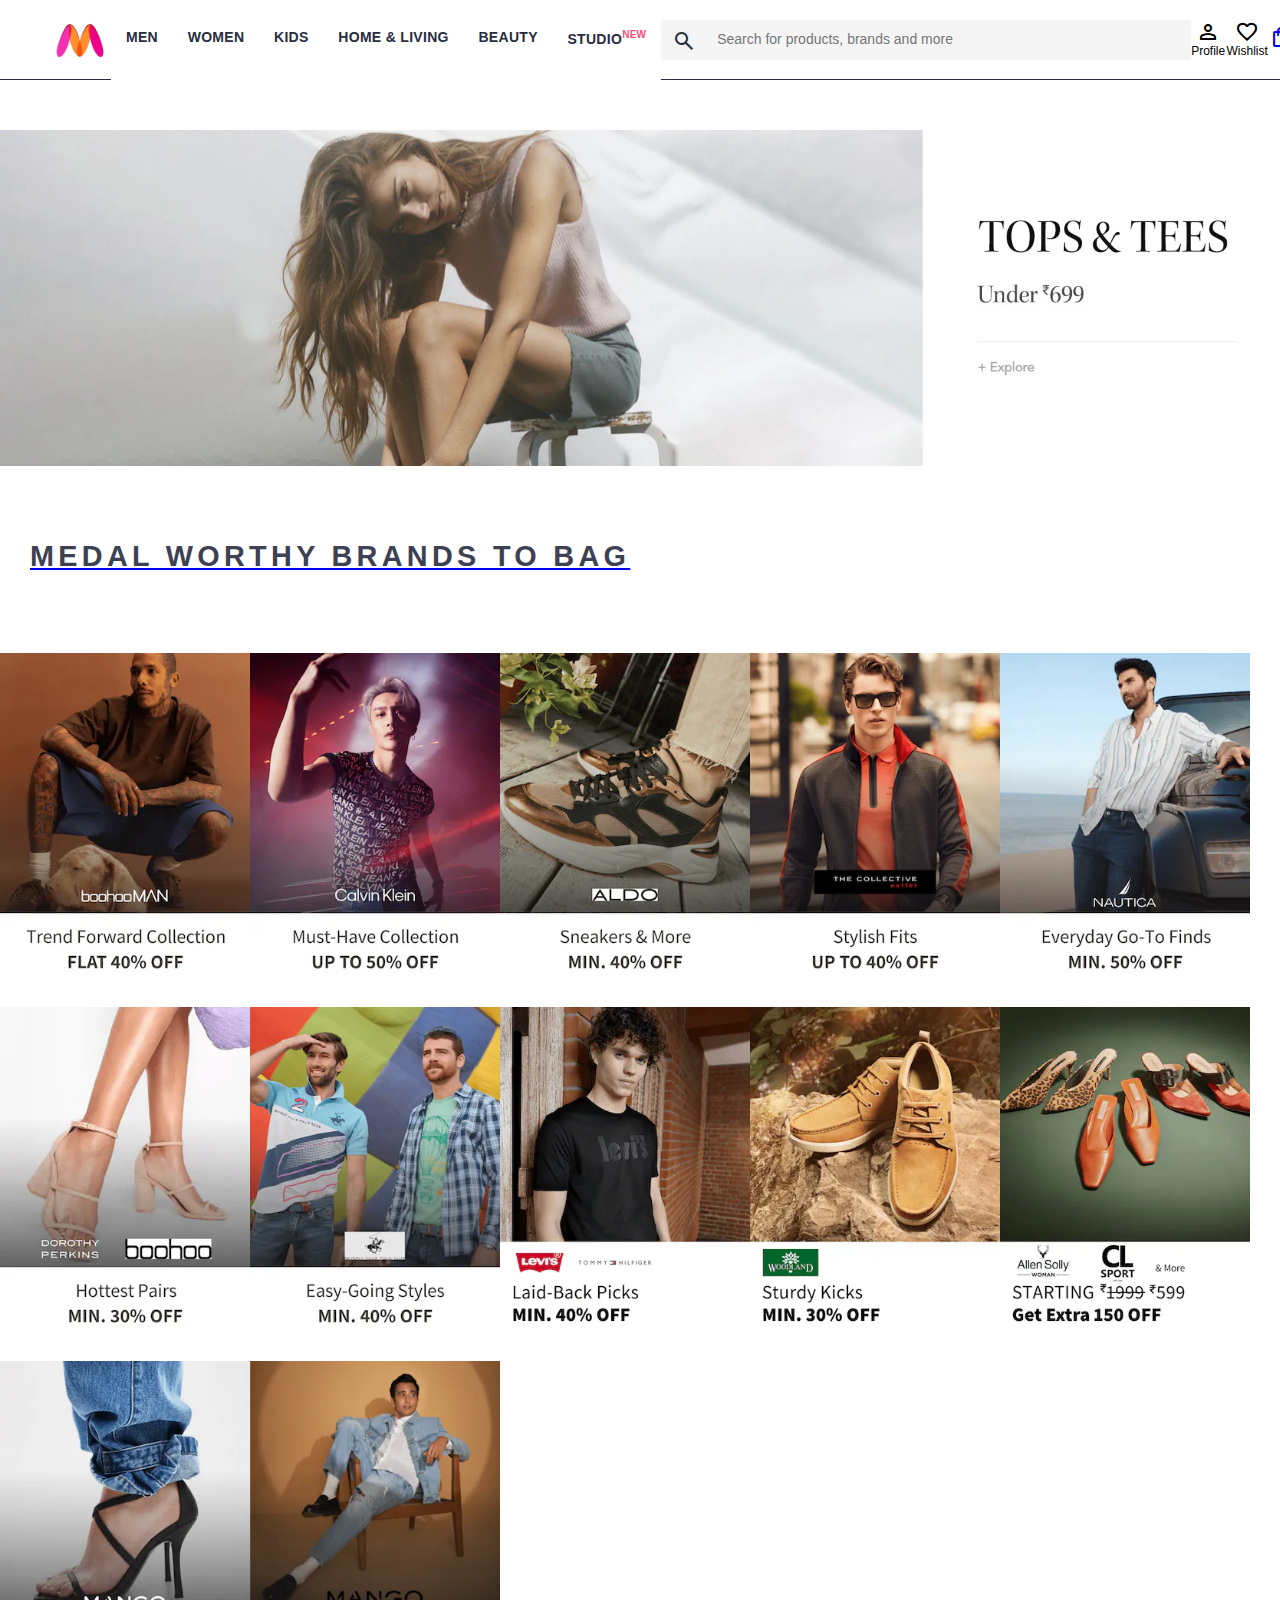
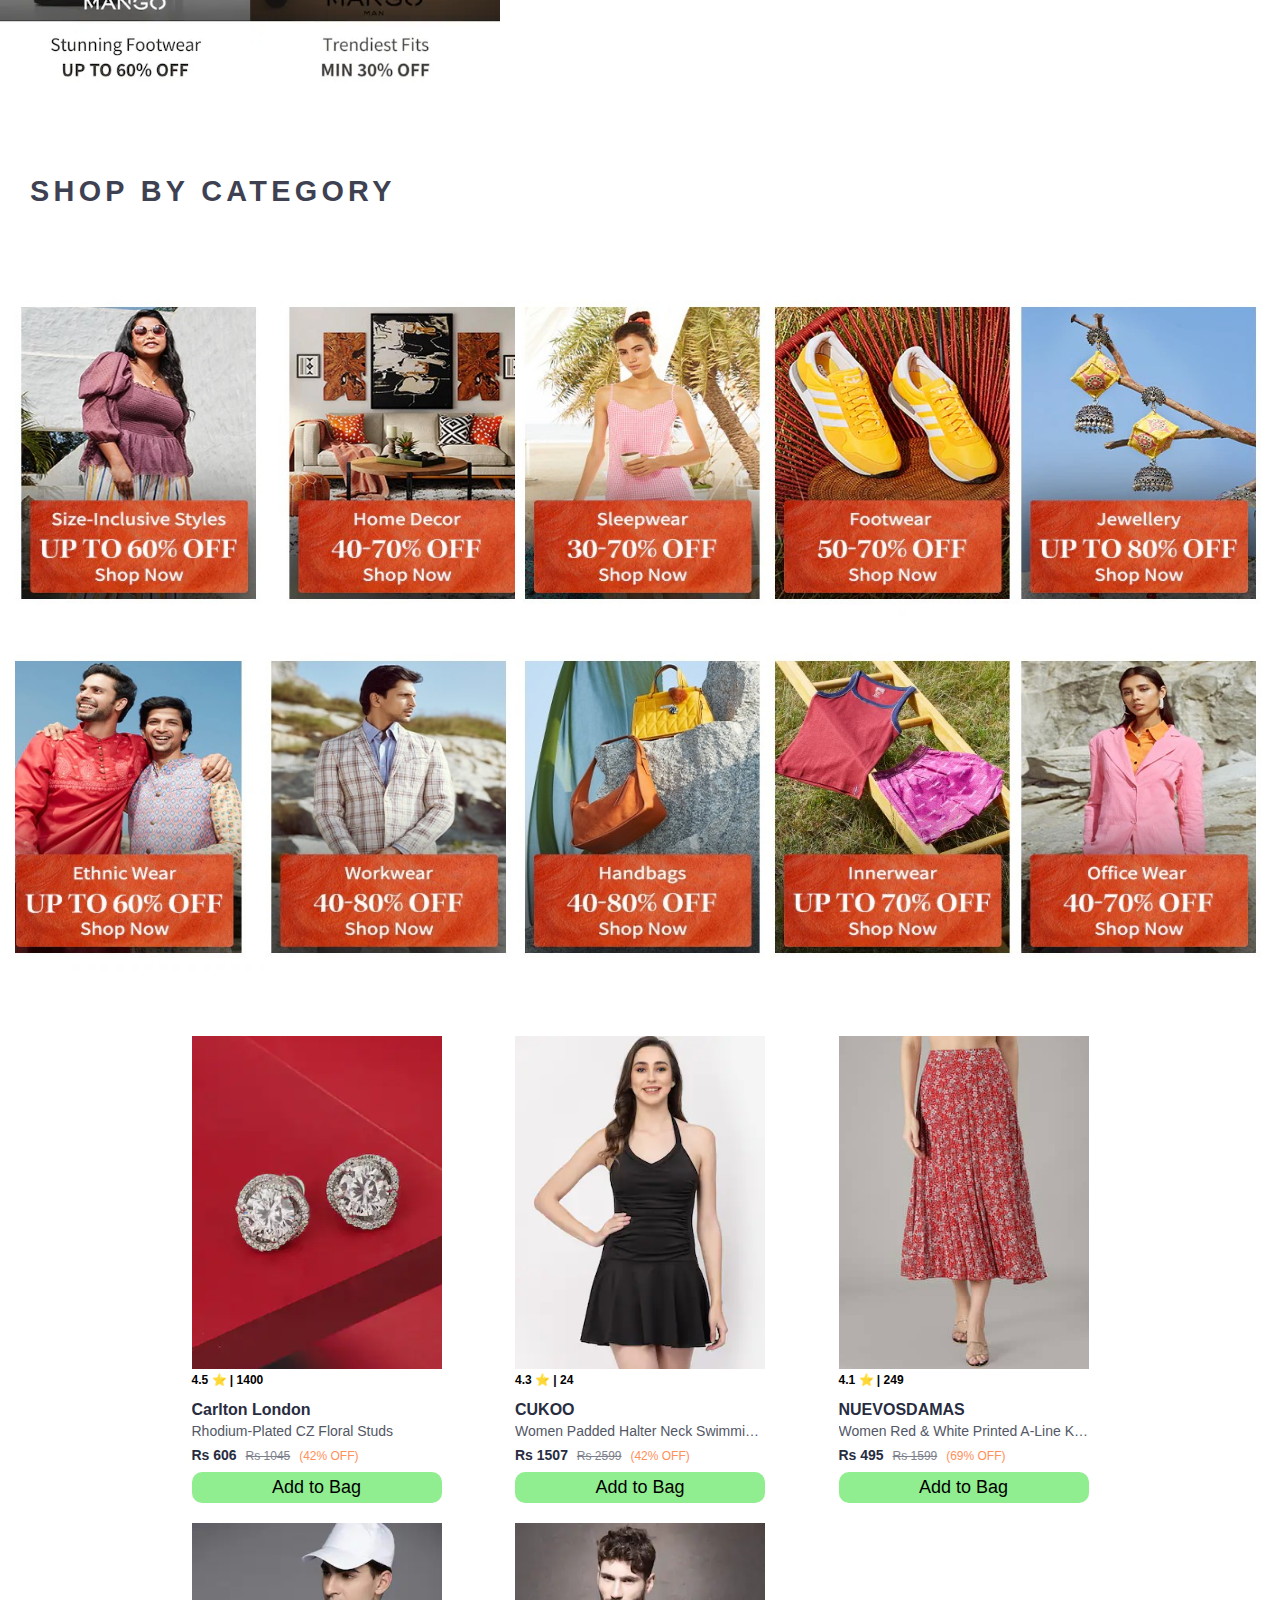
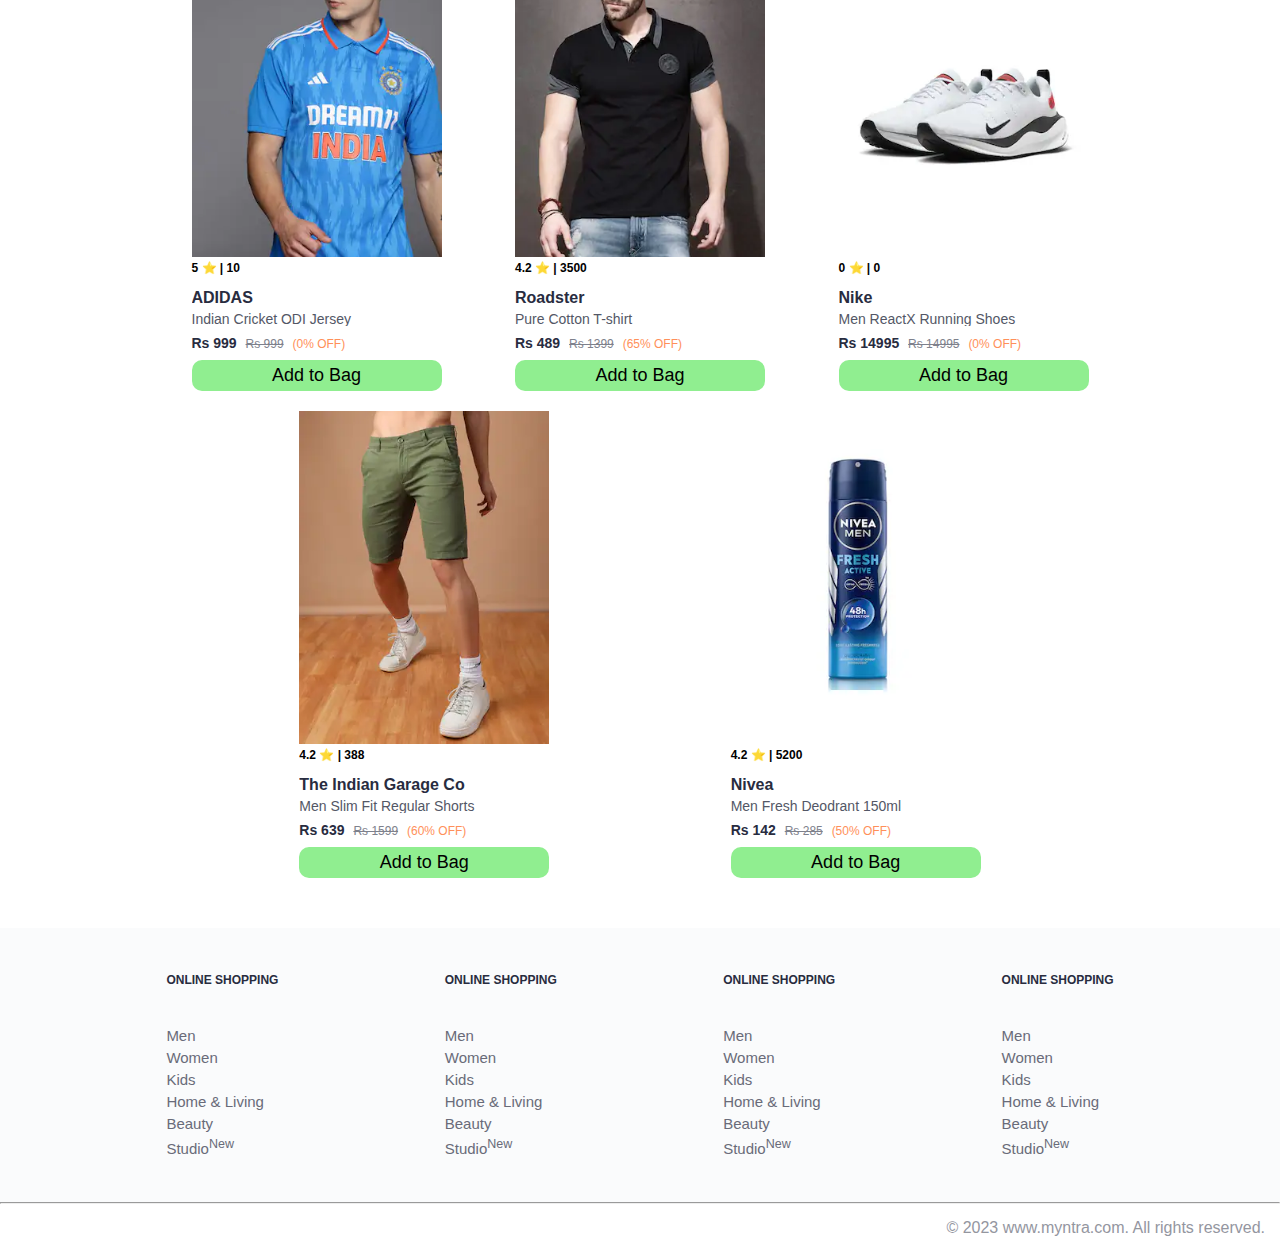
<file: index.html>
<!DOCTYPE html>
<html lang="en">
<head>
    <title>Myntra Clone</title>
    <link rel="stylesheet" href="index.css">
    <link rel="stylesheet" href="https://fonts.googleapis.com/css2?family=Material+Symbols+Outlined:opsz,wght,FILL,GRAD@20..48,100..700,0..1,-50..200" />
</head>
<body>
    <header>
        <div class="logo_container">
            <a href="#" class="myntra_home"></a>
        </div>
        <nav class="nav_bar">
            <a href="#">Men</a>
            <a href="#">Women</a>
            <a href="#">Kids</a>
            <a href="#">Home & Living</a>
            <a href="#">Beauty</a>
            <a href="#">Studio<sup>New</sup></a>
        </nav>
        <div class="header_query">
            <span class="material-symbols-outlined search_icon"> search </span>
            <input class="search_bar" placeholder="Search for products, brands and more">
        </div>
        <div class="header_actions">
            <div class="header_action_item">
                <span class="material-symbols-outlined">person</span>
                <span class="action_name">Profile</span>
            </div>
            <div class="header_action_item">
                <span class="material-symbols-outlined">favorite</span>
                <span class="action_name">Wishlist</span>
            </div>
            <div class="header_action_item">
                <a href="bag.html">
                <span class="material-symbols-outlined">shopping_bag</span>
                <span class="action_name">Bag</span>
                <span class="bag-item-count">0</span>
            
            </div>
        </div>
    </header>
    <main>
        <div class="main_banner_container">
            <img class="main_banner" src="images/banner.jpg" alt="Main banner">
        </div>
        <div class="offer_header section_header">
            MEDAL WORTHY BRANDS TO BAG
        </div>
        <div class="offer_container">
            <a href="#"><img src="images/offers/1.png" class="sale_item"></a>
            <a href="#"><img src="images/offers/2.png" class="sale_item"></a>
            <a href="#"><img src="images/offers/3.png" class="sale_item"></a>
            <a href="#"><img src="images/offers/4.png" class="sale_item"></a>
            <a href="#"><img src="images/offers/5.png" class="sale_item"></a>
            <a href="#"><img src="images/offers/6.png" class="sale_item"></a>
            <a href="#"><img src="images/offers/7.png" class="sale_item"></a>
            <a href="#"><img src="images/offers/8.png" class="sale_item"></a>
            <a href="#"><img src="images/offers/9.png" class="sale_item"></a>
            <a href="#"><img src="images/offers/10.png" class="sale_item"></a>
            <a href="#"><img src="images/offers/11.png" class="sale_item"></a>
            <a href="#"><img src="images/offers/12.png" class="sale_item"></a>
        </div>
        <div class="category_header section_header">
            Shop by category
        </div>
        <div class="category_container">
            <a href="#"><img src="images/categories/1.jpg" class="sale_item"></a>
            <a href="#"><img src="images/categories/2.jpg" class="sale_item"></a>
            <a href="#"><img src="images/categories/3.jpg" class="sale_item"></a>
            <a href="#"><img src="images/categories/4.jpg" class="sale_item"></a>
            <a href="#"><img src="images/categories/5.jpg" class="sale_item"></a>
            <a href="#"><img src="images/categories/6.jpg" class="sale_item"></a>
            <a href="#"><img src="images/categories/7.jpg" class="sale_item"></a>
            <a href="#"><img src="images/categories/8.jpg" class="sale_item"></a>
            <a href="#"><img src="images/categories/9.jpg" class="sale_item"></a>
            <a href="#"><img src="images/categories/10.jpg" class="sale_item"></a>
        </div>
        <div class="items-container">
            
        </div>
    </main>
    <footer>
        <div class="footer_container">
            <div class="footer_column">
                <h3>ONLINE SHOPPING</h3>
                
                <a href="#">Men</a>
                <a href="#">Women</a>
                <a href="#">Kids</a>
                <a href="#">Home & Living</a>
                <a href="#">Beauty</a>
                <a href="#">Studio<sup>New</sup></a>
            </div>
            
            <div class="footer_column">
                <h3>ONLINE SHOPPING</h3>
                
                <a href="#">Men</a>
                <a href="#">Women</a>
                <a href="#">Kids</a>
                <a href="#">Home & Living</a>
                <a href="#">Beauty</a>
                <a href="#">Studio<sup>New</sup></a>
            </div>
            
            <div class="footer_column">
                <h3>ONLINE SHOPPING</h3>
                
                <a href="#">Men</a>
                <a href="#">Women</a>
                <a href="#">Kids</a>
                <a href="#">Home & Living</a>
                <a href="#">Beauty</a>
                <a href="#">Studio<sup>New</sup></a>
            </div>
            
            <div class="footer_column">
                <h3>ONLINE SHOPPING</h3>
                
                <a href="#">Men</a>
                <a href="#">Women</a>
                <a href="#">Kids</a>
                <a href="#">Home & Living</a>
                <a href="#">Beauty</a>
                <a href="#">Studio<sup>New</sup></a>
            </div>
        </div>

        <hr>
        <div class="copyright">
            © 2023 www.myntra.com. All rights reserved.
        </div>
    </footer>
    <script src="script/item.js"></script>
    <script src="script/script.js"></script>
    <!-- <script src="js/jquery-3.6.0.min.js"></script>
    <script src="js/include-html.min.js"></script> -->
</body>
</html>
</file>
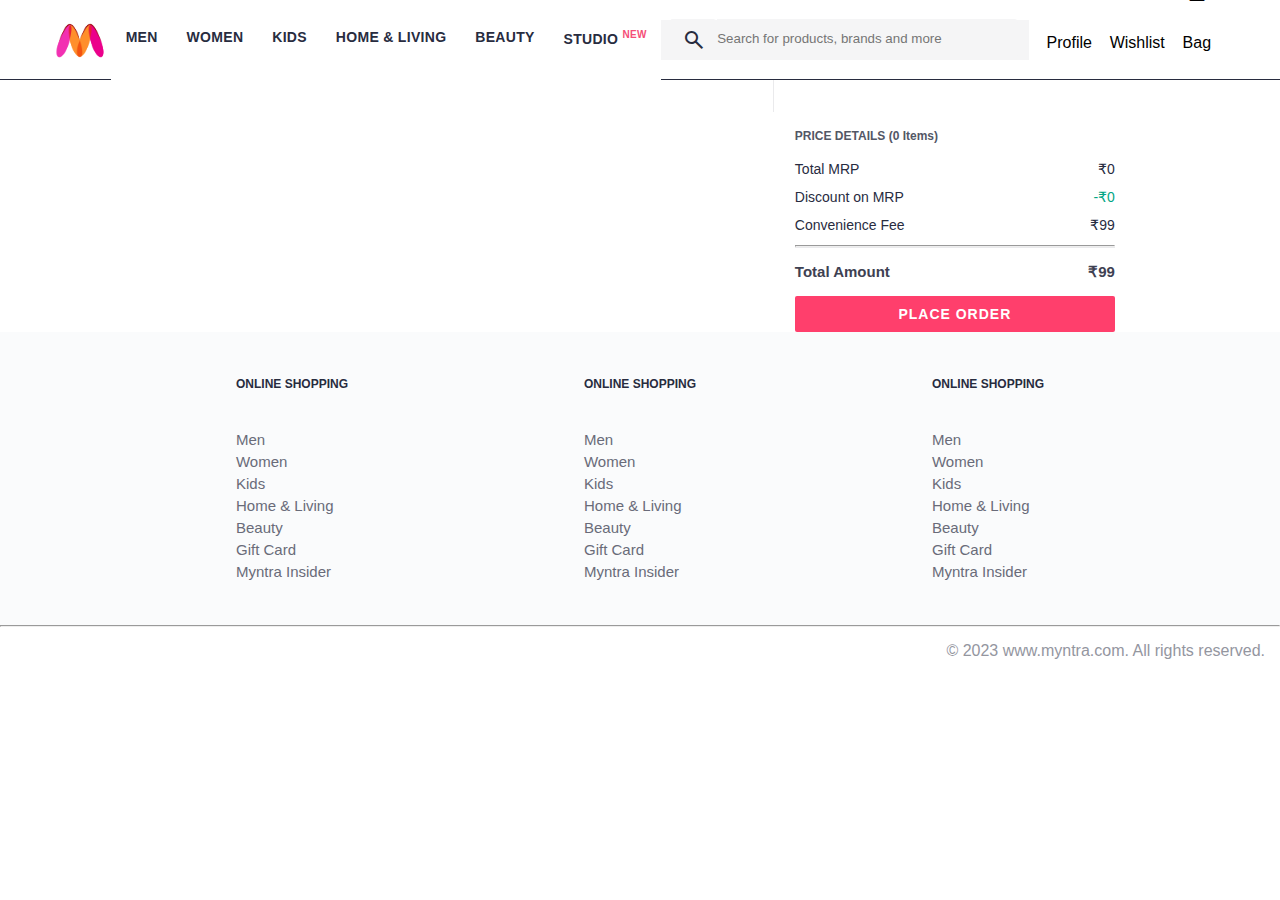
<file: bag.html>
<!DOCTYPE html>
<html lang="en">
<head>
    <title>Myntra Clone</title>
    <link rel="stylesheet" href="./index.css">
    <link rel="stylesheet" href="./bag.css">
    <link rel="stylesheet" href="https://fonts.googleapis.com/css2?family=Material+Symbols+Outlined:opsz,wght,FILL,GRAD@20..48,100..700,0..1,-50..200" />
</head>
<body>
    <header>
        <div class="logo_container">
            <a href="#"><img class="myntra_home" src="./images/myntra_logo.webp" alt="Myntra Home"></a>
        </div>
        <nav class="nav_bar">
            <a href="#">Men</a>
            <a href="#">Women</a>
            <a href="#">Kids</a>
            <a href="#">Home & Living</a>
            <a href="#">Beauty</a>
            <a href="#">Studio <sup>New</sup></a>
        </nav>
        <div class="search_bar">
            <span class="material-symbols-outlined search_icon">search</span>
            <input class="search_input" placeholder="Search for products, brands and more">
        </div>
        <div class="action_bar">
            <div class="action_container">
                <span class="material-symbols-outlined action_icon">person</span>
                <span class="action_name">Profile</span>
            </div>

            <div class="action_container">
                <span class="material-symbols-outlined action_icon">favorite</span>
                <span class="action_name">Wishlist</span>
            </div>

            <div class="action_container">
                <span class="material-symbols-outlined action_icon">shopping_bag</span>
                <span class="action_name">Bag</span>
                <span class="bag-item-count">0</span>
            </div>
        </div>
    </header>
    <main>
      <div class="bag-page">
        <div class="bag-items-container">
        </div>
        <div class="bag-summary">
        </div>

      </div>
    </main>
    <footer>
        <div class="footer_container">
            <div class="footer_column">
                <h3>ONLINE SHOPPING</h3>

                <a href="#">Men</a>
                <a href="#">Women</a>
                <a href="#">Kids</a>
                <a href="#">Home & Living</a>
                <a href="#">Beauty</a>
                <a href="#">Gift Card</a>
                <a href="#">Myntra Insider</a>
            </div>

            <div class="footer_column">
                <h3>ONLINE SHOPPING</h3>

                <a href="#">Men</a>
                <a href="#">Women</a>
                <a href="#">Kids</a>
                <a href="#">Home & Living</a>
                <a href="#">Beauty</a>
                <a href="#">Gift Card</a>
                <a href="#">Myntra Insider</a>
            </div>

            <div class="footer_column">
                <h3>ONLINE SHOPPING</h3>

                <a href="#">Men</a>
                <a href="#">Women</a>
                <a href="#">Kids</a>
                <a href="#">Home & Living</a>
                <a href="#">Beauty</a>
                <a href="#">Gift Card</a>
                <a href="#">Myntra Insider</a>
            </div>
        </div>
        <hr>

        <div class="copyright">
            © 2023 www.myntra.com. All rights reserved.
        </div>
    </footer>
    <script src="./script/item.js"></script>
    <script src="./script/script.js"></script>
    <script src="./script/bag.js"></script>
</body>
</html>
</file>
<file: index.css>
* {
    margin: 0;
    padding: 0;
    font-family: Assistant,-apple-system,BlinkMacSystemFont,Segoe UI,Roboto,Helvetica,Arial,sans-serif;
    box-sizing: border-box;
}
header {
    display: flex;
    background-color: #ffffff;
    height: 80px;
    justify-content: space-between;
    align-items: center;
    border-bottom: 1px solid #b6b1b1;
}
.myntra_home {
    height: 45px;
}
.logo_container {
    margin-left: 4%;
}
.action_bar {
    margin-right: 4%;
}
.nav_bar {
    display: flex;
    min-width: 500px;
    justify-content: space-evenly;
}
.nav_bar a {
    font-size: 14px;
    letter-spacing: .3px;
    color: #282c3f;
    font-weight: 700;
    text-transform: uppercase;
    text-decoration: none;
    padding: 28px 0;
    border-bottom: 5px solid #ffffff;
}
.nav_bar a:hover {
    border-bottom: 4px solid #f54e77;
}

.nav_bar a sup {
    color: #ff3f6c;
    font-size: 10px;
}

.search_bar {
    height: 40px;
    min-width: 200px;
    width: 30%;
    display: flex;
    align-items: center;
}
.search_icon {
    box-sizing: content-box;
    height: 20px;
    padding: 10px;

    background-color: #f5f5f6;
    color: #282c3f;
    font-weight: 300;
    border-radius: 4px 0 0 4px;
}
.search_input {
    color: #696e79;
    background-color: #f5f5f6;
    flex-grow: 1;
    height: 40px;
    border: 0;
    border-radius: 0 4px 4px 0;
}

.action_bar {
    display: flex;
    min-width: 200px;
    justify-content: space-evenly;
}

.action_container {
    display: flex;
    flex-direction: column;
    align-items: center;
}

/* Main section */
.banner_container {
    margin: 40px 0;
}
.banner_image {
    width: 100%;
}

.category_heading {
    text-transform: uppercase;
    color: #3e4152;
    letter-spacing: .15em;
    font-size: 1.8em;
    margin: 50px 0 10px 30px;
    max-height: 5em;
    font-weight: 700;
}

.category-items, .items-container {
    width: 80%;
    margin: 50px 10%;
    display: flex;
    flex-wrap: wrap;
    justify-content: space-evenly;
}

.sale_item {
    width: 250px;
}

.footer_container {
    padding: 30px 0px 40px 0px;
    background: #FAFBFC;
    display: flex;
    justify-content: space-evenly;
}

.footer_column {
    display: flex;
    flex-direction: column;
}

.footer_column h3 {
    color: #282c3f;
    font-size: 14px;
    margin-bottom: 25px;
}

.footer_column a {
    color: #696b79;
    font-size: 15px;
    text-decoration: none;
    padding-bottom: 5px;
}

.copyright {
    color: #94969f;
    text-align: end;
    padding: 15px;
}

.items-container {
    width: 80%;
    margin: 40px 10%;
}
.item-container {
    width: 250px;
    margin: 10px;
}
.item-image {
    width: 100%;
}
.rating {
    font-size: 12px;
    font-weight: 700;
}
.company-name {
    margin-top: 15px;
    font-size: 16px;
    font-weight: 700;
    line-height: 1;
    color: #282c3f;
    margin-bottom: 6px;
    overflow: hidden;
    text-overflow: ellipsis;
    white-space: nowrap;
}
.item-name {
    color: #535766;
    font-size: 14px;
    line-height: 1;
    margin-bottom: 0;
    margin-top: 0;
    overflow: hidden;
    text-overflow: ellipsis;
    white-space: nowrap;
    font-weight: 400;
    display: block;
}
.price {
    margin-top: 10px;
    font-size: 14px;
    line-height: 15px;
    color: #282c3f;
    white-space: nowrap;
}
.current-price {
    font-size: 14px;
    font-weight: 700;
    color: #282c3f;
}
.original-price {
    text-decoration: line-through;
    color: #7e818c;
    font-weight: 400;
    margin-left: 5px;
    font-size: 12px;
}
.discount {
    color: #ff905a;
    font-weight: 400;
    font-size: 12px;
    margin-left: 5px;
}
.btn-add-bag {
    margin-top: 8px;
    font-size: 18px;
    width: 100%;
    background-color: lightgreen;
    border: none;
    padding: 5px 15px;
    border-radius: 10px;
    cursor: pointer;
}
.bag-item-count {
    background-color: #f16565;
    white-space: nowrap;
    text-align: center;
    line-height: 18px;
    padding: 0 6px;
    height: 18px;
    position: relative;
    border-radius: 50%;
    font-size: 12px;
    color: #fff;
    left: 7px;
    top: -60px;
    font-weight: 700;
    cursor: pointer;
}
.action_container {
    text-decoration: none;
}
a.action_container:link {
    color:black;
}




* {
    margin: 0;
    padding: 0;
    font-size: Assistant,-apple-system,BlinkMacSystemFont,Segoe UI,Roboto,Helvetica,Arial,sans-serif;
    box-sizing: border-box;
}

header {
    border-bottom: 1px solid #282c3f;
    display: flex;
    min-width: 980px;
    align-items: center;
    line-height: 80px;
    justify-content: space-between;
}

.nav_bar {
    height: 80px;
    background-color: #ffffff;
    display: flex;
    min-width: 550px;
    justify-content: space-around;
    align-items: center;
}

.logo_container {
    margin-left: 4%;
}

.myntra_home {
    display: inline-block;
    background-image: url(images/myntra_logo.webp);
    background-size: contain;
    background-repeat: no-repeat;
    height: 45px;
    width: 60px;
    vertical-align: middle;
}

.nav_bar a {
    text-decoration: none;
    text-transform: uppercase;
    font-size: 14px;
    color: #282c3f;
    font-weight: 700;
}

.nav_bar a:hover {
    border-bottom: 5px solid #f54e77;
}

.nav_bar a sup {
    color: #f54e77;
    font-size: 10px;
}

.header_query {
    display: flex;
    min-width: 530px;
}

.search_icon {
    background: #f5f5f6;
    font-weight: 300;
    height: 20px;
    box-sizing: content-box;
    padding: 8px 10px 10px;
    margin: 0;
    border: 1px solid #f5f5f6;
    border-radius: 0 4px 4px 0;
}

.search_bar {
    font-size: 14px;
    height: 20px;
    box-sizing: content-box;
    padding: 8px 10px 10px;
    border: 1px solid #f5f5f6;
    border-left: 0;
    background: #f5f5f6;
    flex-grow: 1;
}
.search_input{
    color: #696e79;
    background-color: #f5f5f6;
    flex-grow: 1;
    height: 40px;
}

.header_actions {
    display: flex;
    min-width: 150px;
    justify-content: space-between;
    margin-right: 5%;
}

.header_action_item {
    display: flex;
    flex-direction: column;
    align-content: center;
    flex-wrap: wrap;
    line-height: 15px;
    justify-content: center;
    align-items: center;
    font-size: 12px;
    font-weight: 700px;
    text-decoration: none;
   

}

.main_banner_container {
    margin-top: 50px;
}

.main_banner {
    width: 100%;
}

.section_header {
    text-transform: uppercase;
    color: #3e4152;
    letter-spacing: .15em;
    font-size: 1.8em;
    margin: 70px 30px;
    max-height: 5em;
    font-weight: 700;
}

.offer_container {
    display: flex;
    flex-wrap: wrap;
}

.sale_item {
    height: 330px;
    margin: 10px 0px;
}
.items-container{
    width: 80%;
    margin: 50px 10%;
    display: flex;
    flex-wrap: wrap;
    justify-content: space-evenly;
}

.category_container{
    display: flex;
    flex-wrap: wrap;
    justify-content: center;
}

.footer_container{
    background: #FAFBFC;
    padding: 30px 0 40px 0;
    display: flex;
    justify-content: space-evenly;
}

.footer_column {
    display: flex;
    flex-direction: column;
}

.footer_column h3 {
    padding: 15px 0;
    color: #282c3f;
    font-weight: 700;
    font-size: 12px;
}

.footer_column a {
    text-decoration: none;
    color: #696b79;
    font-size: 15px;
    padding-bottom: 5px;
}

.copyright {
    color: #94969f;
    text-align: end;
    padding: 15px;
}
.items-container {
    width: 80%;
    margin: 40px 10%;
}
.item-container {
    width: 250px;
    margin: 10px;
}
.item-image {
    width: 100%;
}
.rating {
    font-size: 12px;
    font-weight: 700;
}
.company-name {
    margin-top: 15px;
    font-size: 16px;
    font-weight: 700;
    line-height: 1;
    color: #282c3f;
    margin-bottom: 6px;
    overflow: hidden;
    text-overflow: ellipsis;
    white-space: nowrap;
}
.item-name {
    color: #535766;
    font-size: 14px;
    line-height: 1;
    margin-bottom: 0;
    margin-top: 0;
    overflow: hidden;
    text-overflow: ellipsis;
    white-space: nowrap;
    font-weight: 400;
    display: block;
}
.price {
    margin-top: 10px;
    font-size: 14px;
    line-height: 15px;
    color: #282c3f;
    white-space: nowrap;
}
.current-price {
    font-size: 14px;
    font-weight: 700;
    color: #282c3f;
}
.original-price {
    text-decoration: line-through;
    color: #7e818c;
    font-weight: 400;
    margin-left: 5px;
    font-size: 12px;
}
.discount {
    color: #ff905a;
    font-weight: 400;
    font-size: 12px;
    margin-left: 5px;
}
.btn-add-bag {
    margin-top: 8px;
    font-size: 18px;
    width: 100%;
    background-color: lightgreen;
    border: none;
    padding: 5px 15px;
    border-radius: 10px;
    cursor: pointer;
}
.bag-item-count {
    background-color: #f16565;
    white-space: nowrap;
    text-align: center;
    line-height: 18px;
    padding: 0 6px;
    height: 18px;
    position: relative;
    border-radius: 50%;
    font-size: 12px;
    color: #fff;
    left: -7px;
    top: -20px;
    font-weight: 700;
    cursor: pointer;
}
.action_container {
    text-decoration: none;
}
a.action_container:link {
    color:black;
}
</file>
<file: bag.css>
.bag-items-container {
    display: inline-block;
    width: 64%;
    padding-right: 20px;
    border-right: 1px solid #eaeaec;
    padding-top: 32px;
    color: #282c3f;
    font-size: 13px;
    line-height: 1.42857143;
  }
  
  .bag-page {
    width: 75%;
    margin-left: 12.5%;
  }
  
  .bag-summary {
    vertical-align: top;
    display: inline-block;
    width: 35%;
    padding: 24px 0 0 16px;
    color: #282c3f;
    font-size: 13px;
    line-height: 1.42857143;
  }
  
  .bag-details-container {
    margin-bottom: 16px;
  }
  
  .price-header {
    font-size: 12px;
    font-weight: 700;
    margin: 24px 0 16px;
    color: #535766;
  }
  
  .price-item {
    margin-bottom: 12px;
    line-height: 16px;
    font-size: 14px;
    color: #282c3f;
  }
  
  .price-item-value {
    float: right;
  }
  
  .priceDetail-base-discount {
    color: #03a685;
  }
  
  .price-footer {
    font-weight: 700;
    font-size: 15px;
    padding-top: 16px;
    border-top: 1px solid #eaeaec;
    color: #3e4152;
    line-height: 16px;
  }
  
  .btn-place-order {
    width: 100%;
    letter-spacing: 1px;
    font-size: 14px;
    font-weight: 600;
    border-radius: 2px;
    border-width: 0px;
    padding: 10px 16px;
    background-color: rgb(255, 63, 108);
    color: rgb(255, 255, 255);
    cursor: pointer;
  }
  
  .bag-item-container {
    margin-bottom: 8px;
    background: #fff;
    font-size: 14px;
    border: 1px solid #eaeaec;
    border-radius: 4px;
    position: relative;
    padding: 12px 12px 0;
  }
  
  .item-left-part {
    position: absolute;
    background: rgb(255, 242, 223);
    height: 148px;
    width: 111px;
  }
  
  .item-right-part {
    padding-left: 12px;
    position: relative;
    min-height: 148px;
    margin-left: 111px;
    margin-bottom: 12px;
  }
  
  .bag-item-img {
    width: 100%;
  }
  
  .return-period {
    display: inline-flex;
    font-size: 14px;
    padding-top: 8px;
  }
  
  .return-period-days {
    font-weight: 700;
    margin-right: 4px;
  }
  
  .delivery-details {
    margin-top: 5px;
    color: #282c3f;
    font-size: 12px;
    letter-spacing: -.1px;
    margin-bottom: 8px;
    line-height: 15px;
  }
  
  .delivery-details-days {
    color: #03a685;
  }
  
  .remove-from-cart {
    position: absolute;
    font-size: 25px;
    top: 10px;
    right: 18px;
    width: 14px;
    height: 14px;
    cursor: pointer;
  }
</file>
